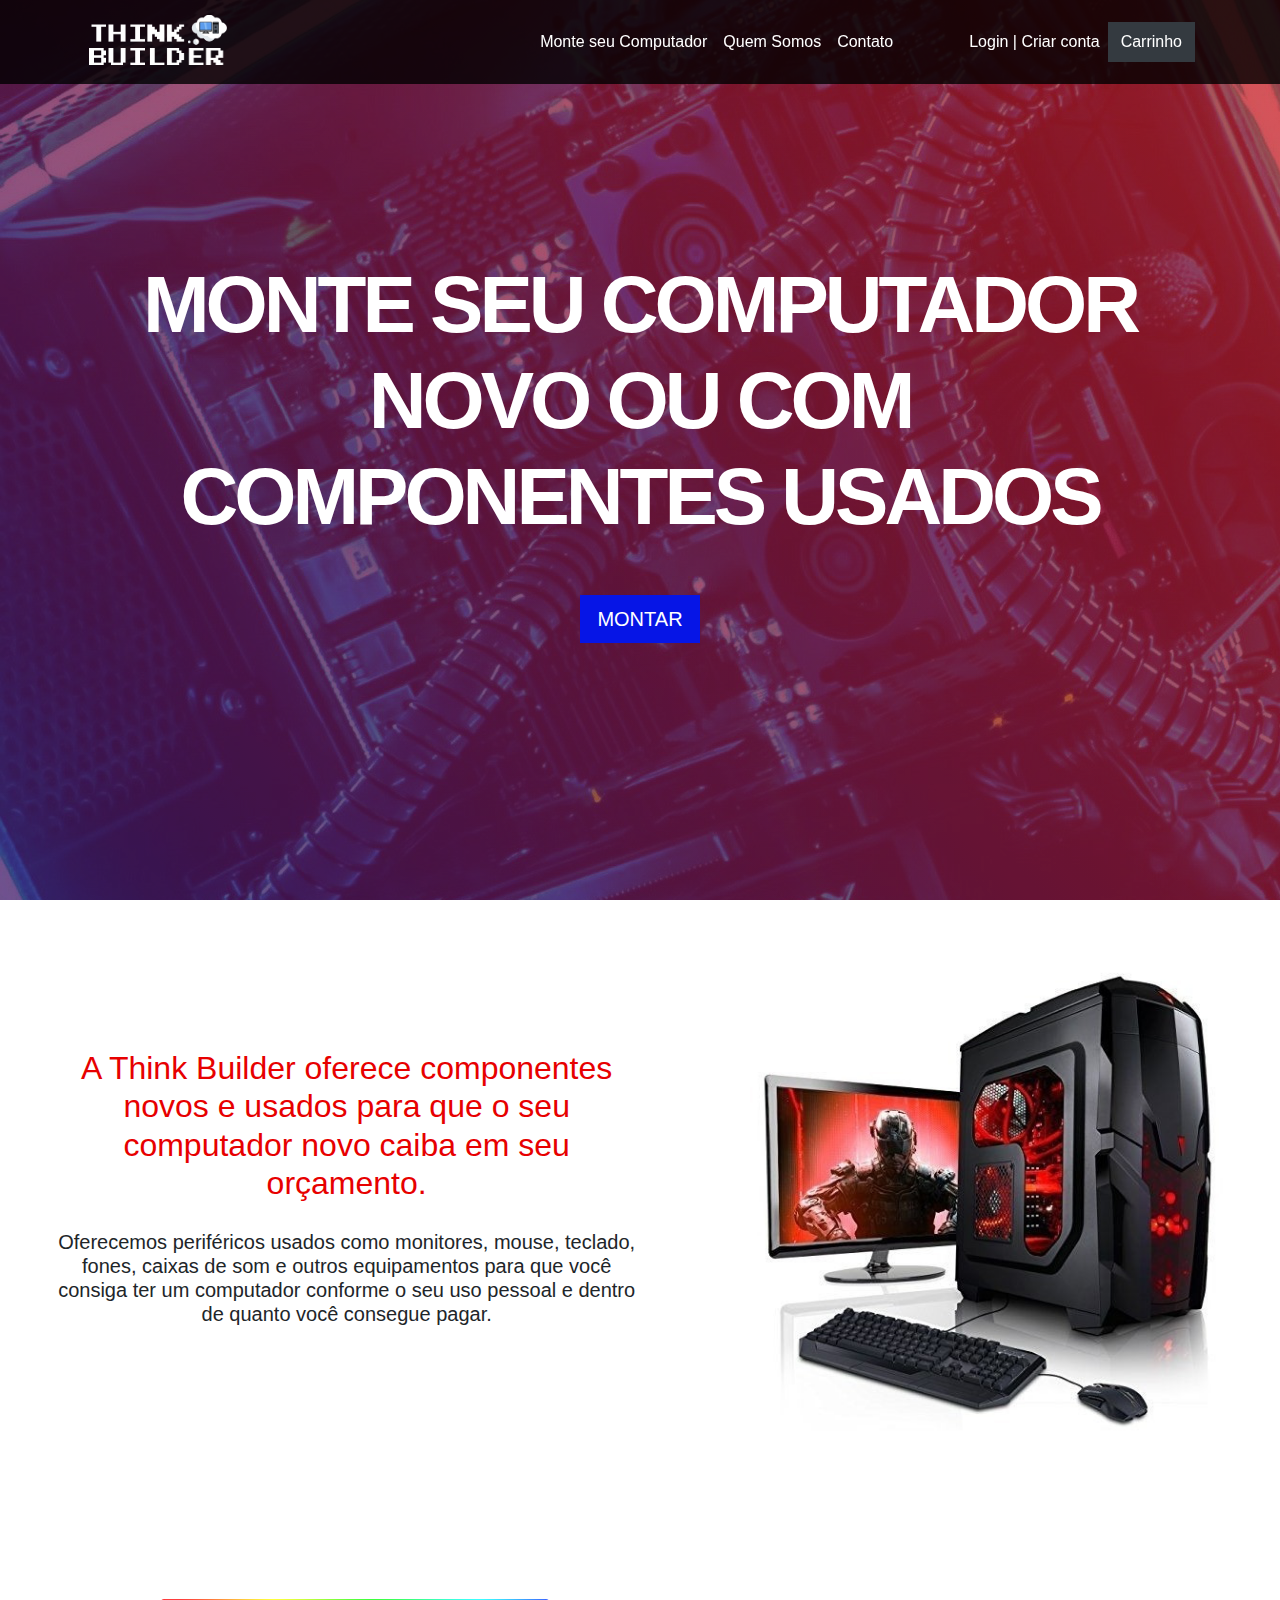
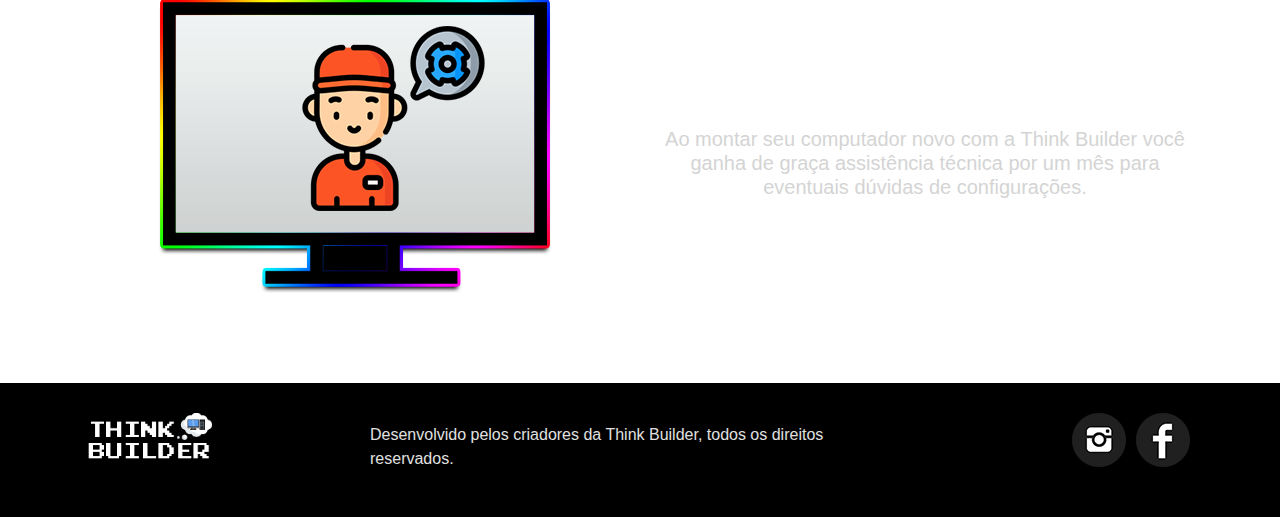
<file: index.html>
<!DOCTYPE html>
<html lang="pt-br">
    <head>
        <meta charset="utf-8" />
        <meta name="viewport" content="width=device-width, initial-scale=1, shrink-to-fit=no" />
        <!-- Bootstrap CSS -->
        <link rel="stylesheet" href="bootstrap4/css/bootstrap.min.css" />
        <!-- Estilo customizado -->
        <link rel="stylesheet" type="text/css" href="css/estilo.css" />
        <!--Font Awesome: 
         usado para o ícone de encolhimento de menu-->
        <link rel="stylesheet" href="https://use.fontawesome.com/releases/v5.3.1/css/all.css" integrity="sha384-mzrmE5qonljUremFsqc01SB46JvROS7bZs3IO2EmfFsd15uHvIt+Y8vEf7N7fWAU" crossorigin="anonymous" />
        <title>Think Builder</title>
	</head>

    <body>
        <!--Header/Topo-->
        <header>
            <nav class="navbar navbar-expand-md fixed-top navbar-light navbar-transparente">
                <div class="container">
					<a href="index.html" class="navbar-brand"><img src="imagens/think-builder-logo-m.png" width="145" /></a>

                    <button class="navbar-toggler" data-toggle="collapse" data-target="#nav-principal">
                        <i class="fas fa-bars"></i>
					</button>

                    <div class="collapse navbar-collapse" id="nav-principal">
                        <ul class="navbar-nav ml-auto">
                            <li class="nav-item">
                                <a href="" class="nav-link">Monte seu Computador</a>
							</li>

                            <li class="nav-item">
                                <a href="quem-somos.html" class="nav-link">Quem Somos</a>
							</li>

                            <li class="nav-item">
                                <a href="contato.html" class="nav-link">Contato</a>
							</li>

							<li class="nav-item divisor"></li>

                            <li class="nav-item">
                                <a href="login.html" class="nav-link">Login | Criar conta</a>
							</li>

                            <button class="btn btn-dark" type="carrinho" style="border-radius: 0px;"><i class="fas fa-shopping-cart"></i> Carrinho</button>
                        </ul>
                    </div>
                </div>
            </nav>
		</header>

        <!--Carousel/Slides-->
        <!--
         <div id="carouselIndicators" class="carousel slide carousel-fade" data-ride="carousel" width="900px">
           <div class="carousel-inner">
             
             <ol class="carousel-indicators">
               <li data-target="#carouselIndicators" data-slide-to="0" class="active"></li>
               <li data-target="#carouselIndicators" data-slide-to="1"></li>
               <li data-target="#carouselIndicators" data-slide-to="2"></li>
             </ol>
         
             <div class="carousel-item active">
               <img src="imagens/Sem Título-1.png" class="d-block w-100" alt="...">
             </div>
             <div class="carousel-item">
               <img src="imagens/Sem Título-2.png" class="d-block w-100" alt="...">
             </div>
             <div class="carousel-item">
               <img src="imagens/Sem Título-3.png" class="d-block w-100" alt="...">
             </div>
           </div>
           <a class="carousel-control-prev" href="#carouselIndicators" role="button" data-slide="prev">
             <span class="carousel-control-prev-icon" aria-hidden="true"></span>
             <span class="sr-only">Previous</span>
           </a>
           <a class="carousel-control-next" href="#carouselIndicators" role="button" data-slide="next">
             <span class="carousel-control-next-icon" aria-hidden="true"></span>
             <span class="sr-only">Next</span>
           </a>
         </div>
		 -->

        <!--Conteúdo-->
        <section id="home" class="d-flex">
            <div class="container align-self-center">
                <div class="row">
                    <div class="col-md-12 capa">
						<h1>MONTE SEU COMPUTADOR NOVO OU COM COMPONENTES USADOS</h1>

                        <a href="" class="btn btn-lg btn-custom btn-azul">Montar</a>
                    </div>
                </div>
            </div>
		</section>

        <!----Seção de Conteúdo 2---->
        <section id="section-2" class="box">
            <div class="container-fluid">
                <div class="row justify-content-around">
                    <div class="col-md-6 alinhar-texto">
						<h2>A Think Builder oferece componentes novos e usados para que o seu computador novo caiba em seu orçamento.</h2>

                        <h5>
                            Oferecemos periféricos usados como monitores, mouse, teclado, fones, caixas de som e outros equipamentos para que você consiga ter um computador conforme o seu uso pessoal e dentro de quanto você consegue pagar.
                        </h5>
					</div>

                    <div class="col-md-5">
                        <img class="imagem-section" src="imagens/pc-sem-fundo-2.jpg" class="img-fluid" />
                    </div>
                </div>
            </div>
        </section>
        <!----Seção de Conteúdo 3---->
        <section id="section-3" class="box">
            <div class="container">
                <div class="row">
                    <div class="col-md-6">
                        <img src="imagens/section-3-image.png" />
					</div>

                    <div class="col-md-6 alinhar-texto">
						<h2>1 mês de serviços técnicos de graça!</h2>

                        <h5>Ao montar seu computador novo com a Think Builder você ganha de graça assistência técnica por um mês para eventuais dúvidas de configurações.</h5>
                    </div>
                </div>
            </div>
		</section>

        <!----Rodapé---->
        <footer>
            <div class="container">
                <div class="row">
                    <div class="col-md-3">
                        <img src="imagens/think-builder-logo-m.png" width="130" />
					</div>

                    <div class="col-md-6">
                        <p>Desenvolvido pelos criadores da Think Builder, todos os direitos reservados.</p>
					</div>

                    <div class="col-md-3">
                        <ul>
                            <li>
                                <a href=""><img src="imagens/facebook.png" /></a>
							</li>

                            <li>
                                <a href=""><img src="imagens/instagram.png" /></a>
                            </li>
                        </ul>
                    </div>
                </div>
            </div>
		</footer>

        <script src="https://code.jquery.com/jquery-3.4.1.slim.min.js" integrity="sha384-J6qa4849blE2+poT4WnyKhv5vZF5SrPo0iEjwBvKU7imGFAV0wwj1yYfoRSJoZ+n" crossorigin="anonymous"></script>
        <script src="https://cdn.jsdelivr.net/npm/popper.js@1.16.0/dist/umd/popper.min.js" integrity="sha384-Q6E9RHvbIyZFJoft+2mJbHaEWldlvI9IOYy5n3zV9zzTtmI3UksdQRVvoxMfooAo" crossorigin="anonymous"></script>
        <script src="https://stackpath.bootstrapcdn.com/bootstrap/4.4.1/js/bootstrap.min.js" integrity="sha384-wfSDF2E50Y2D1uUdj0O3uMBJnjuUD4Ih7YwaYd1iqfktj0Uod8GCExl3Og8ifwB6" crossorigin="anonymous"></script>
    </body>
</html>
</file>
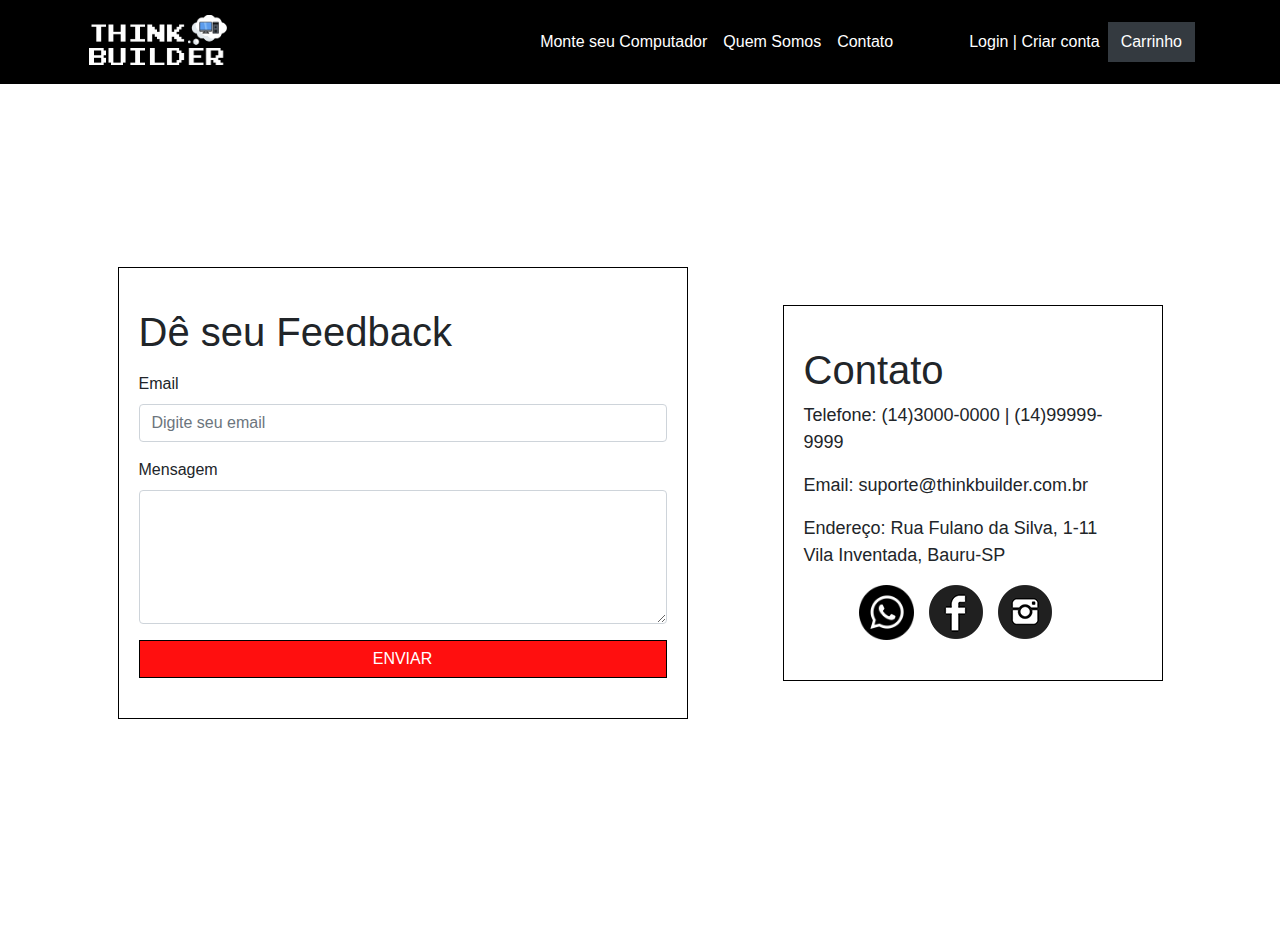
<file: contato.html>
<!DOCTYPE html>
<html lang="pt-br">
    <head>
        <meta charset="utf-8" />

        <meta name="viewport" content="width=device-width, initial-scale=1, shrink-to-fit=no" />

        <link rel="stylesheet" href="bootstrap4/css/bootstrap.min.css" />

        <link rel="stylesheet" type="text/css" href="css/contato.css" />

        <!--Font Awesome-->
        <link rel="stylesheet" href="https://use.fontawesome.com/releases/v5.3.1/css/all.css" integrity="sha384-mzrmE5qonljUremFsqc01SB46JvROS7bZs3IO2EmfFsd15uHvIt+Y8vEf7N7fWAU" crossorigin="anonymous" />

        <title>Contato</title>
	</head>

    <body>
        <!--Header/Topo-->
        <header>
            <nav class="navbar navbar-expand-md fixed-top navbar-light navbar-transparente">
                <div class="container">
                    <a href="index.html" class="navbar-brand"><img src="imagens/think-builder-logo-m.png" width="145" /></a>

                    <button class="navbar-toggler" data-toggle="collapse" data-target="#nav-principal">
                        <i class="fas fa-bars"></i>
                    </button>

                    <div class="collapse navbar-collapse" id="nav-principal">
                        <ul class="navbar-nav ml-auto">
                            <li class="nav-item">
                                <a href="" class="nav-link">Monte seu Computador</a>
							</li>

                            <li class="nav-item">
                                <a href="quem-somos.html" class="nav-link">Quem Somos</a>
							</li>

                            <li class="nav-item">
                                <a href="contato.html" class="nav-link">Contato</a>
                            </li>

                            <li class="nav-item divisor"></li>

                            <li class="nav-item">
                                <a href="login.html" class="nav-link">Login | Criar conta</a>
                            </li>

                            <button class="btn btn-dark" type="carrinho" style="border-radius: 0px;"><i class="fas fa-shopping-cart"></i> Carrinho</button>
                        </ul>
                    </div>
                </div>
            </nav>
        </header>

        <section id="contato">
            <div class="container body-content mt-5">
                <div class="row justify-content-center align-items-center">
                    <div class="col-md-6 box">
                        <form>
                            <h1>Dê seu Feedback</h1>

                            <div class="form-group mt-3">
								<label for="email">Email</label>

                                <input class="form-control" type="text" id="email" placeholder="Digite seu email" />
							</div>

                            <div class="form-group">
								<label for="mensagem">Mensagem</label>

                                <textarea class="form-control" id="mensagem" rows="5"></textarea>
                            </div>

                            <input class="btn btn-block btn-custom" type="submit" value="Enviar" />
                        </form>
                    </div>

                    <div class="col-md-4 offset-md-1 box">
                        <h1>Contato</h1>

                        <p>Telefone: (14)3000-0000 | (14)99999-9999</p>

                        <p>Email: suporte@thinkbuilder.com.br</p>

                        <p>Endereço: Rua Fulano da Silva, 1-11 <br/>
                            Vila Inventada, Bauru-SP</p>

                        <ul>
                            <li><a href=""><img src="imagens/whatsapp.png" width="55px" /></a></li>

                            <li><a href=""><img src="imagens/facebook.png" /></a></li>

                            <li><a href=""><img class="displayed" src="imagens/instagram.png" /></a></li>
                        </ul>
                    </div>
                </div>
            </div>
        </section>

        <script src="https://code.jquery.com/jquery-3.5.1.slim.min.js" integrity="sha384-DfXdz2htPH0lsSSs5nCTpuj/zy4C+OGpamoFVy38MVBnE+IbbVYUew+OrCXaRkfj" crossorigin="anonymous"></script>
        <script src="https://cdn.jsdelivr.net/npm/popper.js@1.16.0/dist/umd/popper.min.js" integrity="sha384-Q6E9RHvbIyZFJoft+2mJbHaEWldlvI9IOYy5n3zV9zzTtmI3UksdQRVvoxMfooAo" crossorigin="anonymous"></script>
        <script src="https://stackpath.bootstrapcdn.com/bootstrap/4.5.0/js/bootstrap.min.js" integrity="sha384-OgVRvuATP1z7JjHLkuOU7Xw704+h835Lr+6QL9UvYjZE3Ipu6Tp75j7Bh/kR0JKI" crossorigin="anonymous"></script>
    </body>
</html>
</file>
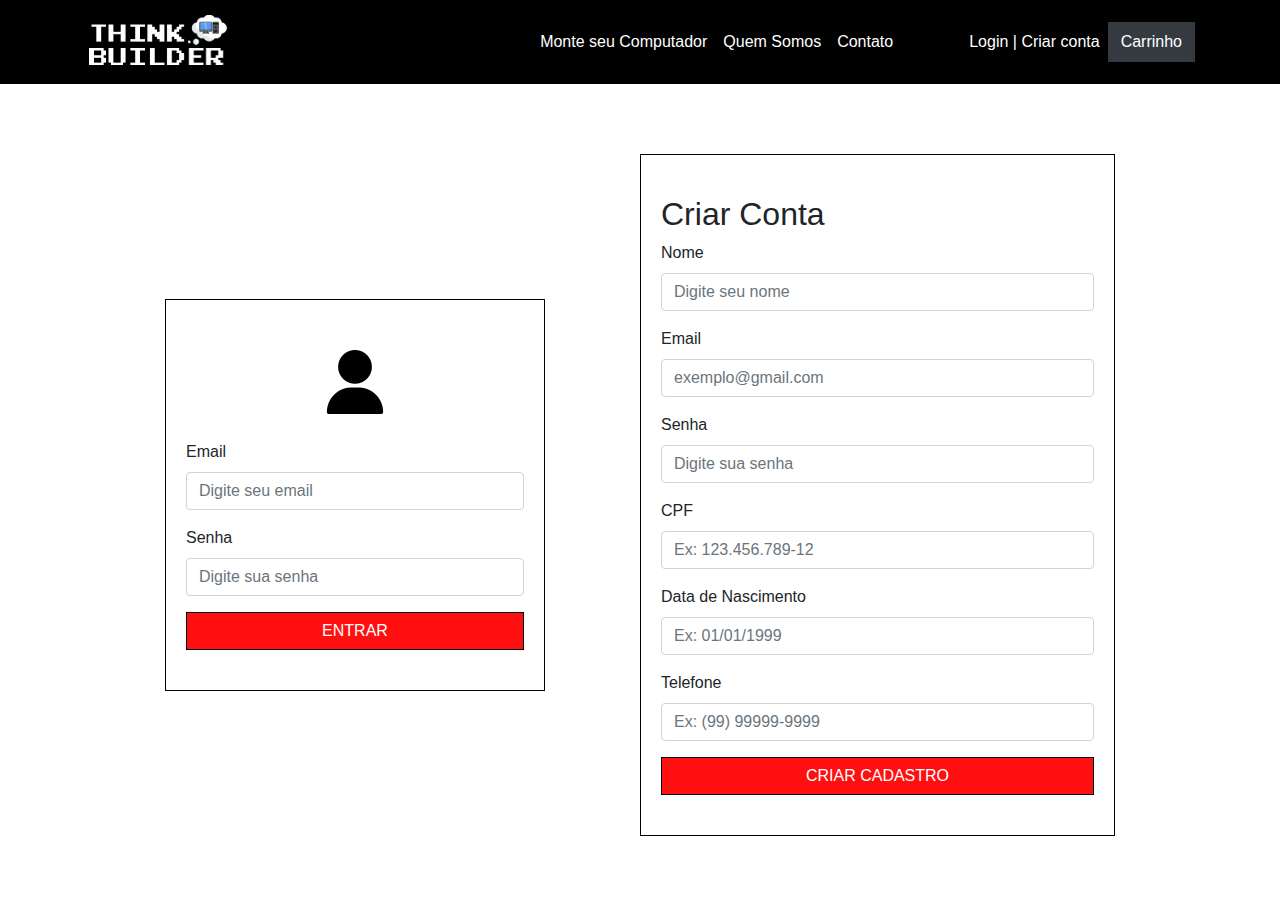
<file: login.html>
<!DOCTYPE html>
<html lang="pt-br">
    <head>
        <meta charset="utf-8" />
        <meta name="viewport" content="width=device-width, initial-scale=1, shrink-to-fit=no" />

        <link rel="stylesheet" href="bootstrap4/css/bootstrap.min.css" />

        <link rel="stylesheet" type="text/css" href="css/login.css" />

        <!--Font Awesome-->
        <link rel="stylesheet" href="https://use.fontawesome.com/releases/v5.3.1/css/all.css" integrity="sha384-mzrmE5qonljUremFsqc01SB46JvROS7bZs3IO2EmfFsd15uHvIt+Y8vEf7N7fWAU" crossorigin="anonymous" />

        <title>Login | Criar Conta</title>
    </head>
    <body>
        <!--Header/Topo-->
        <header>
            <nav class="navbar navbar-expand-md fixed-top navbar-light navbar-transparente">
                <div class="container">
                    <a href="index.html" class="navbar-brand"><img src="imagens/think-builder-logo-m.png" width="145" /></a>

                    <button class="navbar-toggler" data-toggle="collapse" data-target="#nav-principal">
                        <i class="fas fa-bars"></i>
                    </button>

                    <div class="collapse navbar-collapse" id="nav-principal">
                        <ul class="navbar-nav ml-auto">
                            <li class="nav-item">
                                <a href="" class="nav-link">Monte seu Computador</a>
                            </li>

                            <li class="nav-item">
                                <a href="quem-somos.html" class="nav-link">Quem Somos</a>
                            </li>

                            <li class="nav-item">
                                <a href="contato.html" class="nav-link">Contato</a>
                            </li>

                            <li class="nav-item divisor"></li>

                            <li class="nav-item">
                                <a href="login.html" class="nav-link">Login | Criar conta</a>
                            </li>

                            <button class="btn btn-dark" type="carrinho" style="border-radius: 0px;"><i class="fas fa-shopping-cart"></i> Carrinho</button>
                        </ul>
                    </div>
                </div>
            </nav>
        </header>

        <section id="login">
            <div class="container body-content">
                <div class="row justify-content-center align-items-center">
                    <div class="col-md-4 box">
                        <form>
                            <img class="displayed" src="imagens/social.png" />

                            <div class="form-group mt-3">
                                <label for="email">Email</label>

                                <input class="form-control" type="email" id="email" placeholder="Digite seu email" />
                            </div>

                            <div class="form-group">
                                <label for="senha-usuario">Senha</label>

                                <input class="form-control" type="password" id="senha-usuario" placeholder="Digite sua senha" />
                            </div>

                            <input class="btn btn-block btn-custom" type="submit" value="Entrar" />
                        </form>
                    </div>

                    <div class="col-md-5 offset-md-1 box">
                        <form>
                            <h2>Criar Conta</h2>

                            <div class="form-group">
                                <label for="nome">Nome</label>

                                <input class="form-control" type="text" id="nome" placeholder="Digite seu nome" />
                            </div>

                            <div class="form-group">
                                <label for="email">Email</label>

                                <input class="form-control" type="text" id="email" placeholder="exemplo@gmail.com" />
                            </div>

                            <div class="form-group">
                                <label for="senha-usuario">Senha</label>

                                <input class="form-control" type="password" id="senha-usuario" placeholder="Digite sua senha" />
                            </div>

                            <div class="form-group">
                                <label for="cpf">CPF</label>

                                <input class="form-control" type="text" id="cpf" placeholder="Ex: 123.456.789-12" />
                            </div>

                            <div class="form-group">
                                <label for="nascimento">Data de Nascimento</label>

                                <input class="form-control" type="text" id="nascimento" placeholder="Ex: 01/01/1999" />
                            </div>

                            <div class="form-group">
                                <label for="telefone">Telefone</label>

                                <input class="form-control" type="text" id="telefone" placeholder="Ex: (99) 99999-9999" />
                            </div>

                            <input class="btn btn-block btn-custom" type="submit" value="Criar cadastro" />
                        </form>
                    </div>
                </div>
            </div>
        </section>

        <!--JavaScript-->
        <script src="js/login.js"></script>

        <script src="https://code.jquery.com/jquery-3.5.1.slim.min.js" integrity="sha384-DfXdz2htPH0lsSSs5nCTpuj/zy4C+OGpamoFVy38MVBnE+IbbVYUew+OrCXaRkfj" crossorigin="anonymous"></script>
        <script src="https://cdn.jsdelivr.net/npm/popper.js@1.16.0/dist/umd/popper.min.js" integrity="sha384-Q6E9RHvbIyZFJoft+2mJbHaEWldlvI9IOYy5n3zV9zzTtmI3UksdQRVvoxMfooAo" crossorigin="anonymous"></script>
        <script src="https://stackpath.bootstrapcdn.com/bootstrap/4.5.0/js/bootstrap.min.js" integrity="sha384-OgVRvuATP1z7JjHLkuOU7Xw704+h835Lr+6QL9UvYjZE3Ipu6Tp75j7Bh/kR0JKI" crossorigin="anonymous"></script>
    </body>
</html>
</file>
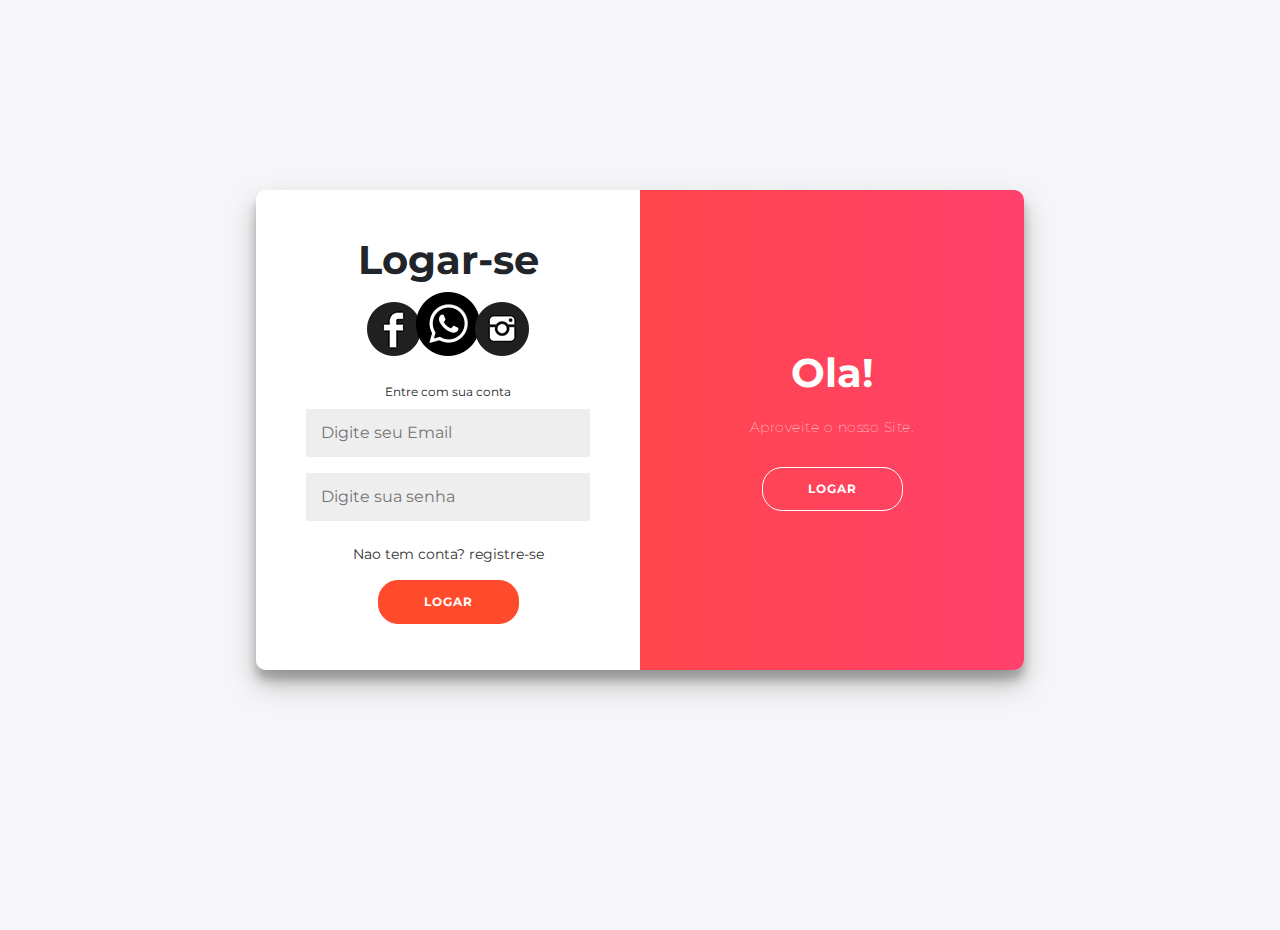
<file: loginv2.html>
<!DOCTYPE html>
<html lang="pt-br">
    <head>
        <meta charset="utf-8" />
        <meta name="viewport" content="width=device-width, initial-scale=1, shrink-to-fit=no" />

        <link rel="stylesheet" href="bootstrap4/css/bootstrap.min.css" />

        <link rel="stylesheet" type="text/css" href="style3.css" />

        <link rel="icon" href="imagens/favicon.ico"/>

        <!--Font Awesome-->
        <link rel="stylesheet" href="https://use.fontawesome.com/releases/v5.3.1/css/all.css" integrity="sha384-mzrmE5qonljUremFsqc01SB46JvROS7bZs3IO2EmfFsd15uHvIt+Y8vEf7N7fWAU" crossorigin="anonymous" />

        <title>Login | Register</title>
    </head>
    <body>
      <div class="container" id="container">
<div class="form-container sign-up-container">

<form action="">
    <h1>Crie Sua Conta</h1>
    <div class="social-container">
        <a href="#" class="social"><img src="imagens/facebook.png"></a>
        <a href="#" class="social"><img src="imagens/whatsapp.png"></a>
        <a href="#" class="social"><img src="imagens/instagram.png"></a>
    </div>
    <span>Registre-se com seu email</span>
    <input type="text" name="name" placeholder="Digite seu Nome">
    <input type="email" name="email" placeholder="Digite seu Email">
    <input type="password" name="password" placeholder="Digite sua Senha">
    <button>Registrar-se</button>
</form>
</div>
<div class="form-container sign-in-container">
    <form action="#">
        <h1>Logar-se</h1>
        <div class="social-container">
        <a href="#" class="social"><img src="imagens/facebook.png"></a>
        <a href="#" class="social"><img src="imagens/whatsapp.png"></a>
        <a href="#" class="social"><img src="imagens/instagram.png"></a>
    </div>
    <span>Entre com sua conta</span>
    <input type="email" name="email" placeholder="Digite seu Email">
    <input type="password" name="password" placeholder="Digite sua senha">
    <a href="#">Nao tem conta? registre-se</a>

    <button>Logar</button>
    </form>
</div>
<div class="overlay-container">
    <div class="overlay">
        <div class="overlay-panel overlay-left">
            <h1>Bem-vindo!</h1>
            <p>Registre-se ao lado.</p>
            <button class="ghost" id="signIn">Registrar-se</button>
        </div>
        <div class="overlay-panel overlay-right">
            <h1>Ola!</h1>
            <p>Aproveite o nosso Site.</p>
            <button class="ghost" id="signUp">Logar</button>
        </div>
    </div>
</div>
</div>

<script type="text/javascript">
    const signUpButton = document.getElementById('signUp');
    const signInButton = document.getElementById('signIn');
    const container = document.getElementById('container');

    signUpButton.addEventListener('click', () => {
        container.classList.add("right-panel-active");
    });
    signInButton.addEventListener('click', () => {
        container.classList.remove("right-panel-active");
    });
</script>

      <script type="text/javascript">
          const singUpButton = document.getElementById('singUp');
          const singUpButton = document.getElementById('singIn');
          const container = document.getElementById('container');

          singUpButton.addEventListener('click',() =>{
            container.classList.add("right-panel-active");
          });

           singInButton.addEventListener('click',() =>{
            container.classList.remove("right-panel-active");
          });

      </script>

    

        <!--JavaScript-->
        <script src="js/login.js"></script>

        <script src="https://code.jquery.com/jquery-3.5.1.slim.min.js" integrity="sha384-DfXdz2htPH0lsSSs5nCTpuj/zy4C+OGpamoFVy38MVBnE+IbbVYUew+OrCXaRkfj" crossorigin="anonymous"></script>
        <script src="https://cdn.jsdelivr.net/npm/popper.js@1.16.0/dist/umd/popper.min.js" integrity="sha384-Q6E9RHvbIyZFJoft+2mJbHaEWldlvI9IOYy5n3zV9zzTtmI3UksdQRVvoxMfooAo" crossorigin="anonymous"></script>
        <script src="https://stackpath.bootstrapcdn.com/bootstrap/4.5.0/js/bootstrap.min.js" integrity="sha384-OgVRvuATP1z7JjHLkuOU7Xw704+h835Lr+6QL9UvYjZE3Ipu6Tp75j7Bh/kR0JKI" crossorigin="anonymous"></script>
    </body>
</html>
</file>
<file: css/estilo.css>
html, body, #home{
    height: 100%;
}

body{
    background: url(../imagens/sem-fundo.png) no-repeat,
    linear-gradient(50deg, #40186a, #ce1c20);
    background-attachment: fixed;
}

/*---Header/Topo---*/
nav.navbar-transparente{
    padding: 10px 0px;
    background: rgba(0,0,0,0.8);
}

.navbar-light .navbar-nav .nav-link{
    color: white;
}

.navbar-light .navbar-nav .nav-link:hover{
    color: #8e9ee1;
}

.navbar-light .navbar-toggler{
    color: white;
}

.divisor{
    margin: 0px 30px;
}

/*---Home---*/
.capa{
    text-align: center;
}

.btn-custom{
    color: white;
    border-radius: 0px;
    text-transform: uppercase;
    transition:  0.4s, color 0.8s;
}

.btn-azul{
    background: #0615e6;
}

.btn-azul:hover{
    background: #e6e92c;
}

.box{
    padding-top: 50px;
    padding-bottom: 40px;
    text-align: center;
}

/*----Seção de Conteúdo 2----*/
#section-2{
    background: white;
}

#section-2 h2{
    color: #e70000;
}

#section-2 h5{
    padding: 20px 5px;
}

/*----Seção de Conteúdo 3----*/
#section-3 h2{
    color: white;
}

#section-3 h5{
    color: rgb(212, 212, 212);
    padding: 20px 5px;
}

/*-----Rodapé----*/

footer{
    background: black;
    padding: 30px 10px;
    position: relative;
}

footer p{
    margin-top: 10px;
    color: rgb(224, 224, 224);
}

footer ul{
    list-style: none;
}

footer li{
    float: right;
    margin: 0 5px;
}

/*----Edições Gerais----*/
h1{
    font-weight: 900;
    letter-spacing: -0.05em;
    margin-bottom: 50px;
    color: white;
    font-family: Montserrat, Helvetica, Arial, sans-serif;
}

.alinhar-texto{
    margin: auto 0px;
}

img{
    max-width: 100%;
}

/*Extra small devices (portrait phones, menor que 576px)*/
@media (max-widht: 575.98px) {
    
}

/*Small devices (landscape phones, 576px e maiores)*/
@media (min-width: 576px) and (max-width: 767.98) {
    h1{
        font-size: 3em;
    }
}

/*Medium devices (tablets, 768px e maiores)*/
@media (min-width: 768px) and (max-width: 991.98px) {
  h1{
      font-size: 3em;
  }
}

/*Large devices (desktops, 992px e maiores)*/
@media (min-width: 992px) and (max-width: 1199.98px) {
    h1{
        font-size: 4em;
    }
}

/*Extra large devices (large desktops, 1200px  e maiores)*/
@media (min-width: 1200px) {
    h1{
        font-size: 5em;
    }
}
</file>
<file: css/contato.css>
html, body, #contato, .container, .row{
    height: 100%;
}

/*---Header/Topo---*/
nav.navbar-transparente{
    padding: 10px 0px;
    background: rgba(0,0,0);
}

.navbar-light .navbar-nav .nav-link{
    color: white;
}

.navbar-light .navbar-nav .nav-link:hover{
    color: #8e9ee1;
}

.navbar-light .navbar-toggler{
    color: white;
}

.divisor{
    margin: 0px 30px;
}

/*---Conteúdo---*/

#contato ul{
    list-style: none;
}

#contato li{
    float: left;
}

.box{
    padding: 40px 20px;
    border: 1px solid black;
    margin-bottom: 10px;
}

.btn-custom{
    color: white;
    background: rgb(255, 15, 15);
    border: 1px solid black;
    border-radius: 0px;
    text-transform: uppercase;
}

.btn-custom:hover{
    color: white;
    background: black
}

/*---Edições Gerais---*/
p{
    font-size: 18px;
    word-wrap: break-word;
}

#contato img{
    margin-left: 15px;
}

img.displayed {
    display: block;
    margin-left: auto;
    margin-right: auto;
}

/*Small devices (tablets, 768px e menores)*/
@media (max-width: 768px){
    #contato img{
        margin-left: 50px;
    }
}

/*Medium devices (tablets, 991px e menores)*/
@media (min-width:768px) and (max-width: 991.98px) {
    #contato img{
        margin: 5px;
    }
  }
</file>
<file: css/login.css>
html, body, #login, .container, .row{
    height: 100%;
}

#login{
    padding-top: 100px;
    min-height: 100%;
    position: relative;
}

/*---Header/Topo---*/
nav.navbar-transparente{
    padding: 10px 0px;
    background: rgba(0,0,0,1);
}

.navbar-light .navbar-nav .nav-link{
    color: white;
}

.navbar-light .navbar-nav .nav-link:hover{
    color: #8e9ee1;
}

.navbar-light .navbar-toggler{
    color: white;
}

.divisor{
    margin: 0px 30px;
}

/*--Conteúdo--*/
#login img{
    padding: 10px;
    max-width: 100%;
}

#login label{
    text-align: left;
}

img.displayed {
    display: block;
    margin-left: auto;
    margin-right: auto;
}

.box{
    padding: 40px 20px;
    border: 1px solid black;
    margin-bottom: 10px;
}

.btn-custom{
    color: white;
    background: rgb(255, 15, 15);
    border: 1px solid black;
    border-radius: 0px;
    text-transform: uppercase;
}

.btn-custom:hover{
    color: white;
    background: black
}
</file>
<file: style3.css>
@import url('https://fonts.googleapis.com/css?family=Montserrat:400,800');

* {
	box-sizing: border-box;
}

body {
	background: #f6f5f7;
	display: flex;
	justify-content: center;
	align-items: center;
	flex-direction: column;
	font-family: 'Montserrat', sans-serif;
	height: 100vh;
	margin: -20px 0 50px;
}

h1 {
	font-weight: bold;
	margin: 0;
}

h2 {
	text-align: center;
}

p {
	font-size: 14px;
	font-weight: 100;
	line-height: 20px;
	letter-spacing: 0.5px;
	margin: 20px 0 30px;
}

span {
	font-size: 12px;
}

a {
	color: #333;
	font-size: 14px;
	text-decoration: none;
	margin: 15px 0;
}

button {
	border-radius: 20px;
	border: 1px solid #FF4B2B;
	background-color: #FF4B2B;
	color: #FFFFFF;
	font-size: 12px;
	font-weight: bold;
	padding: 12px 45px;
	letter-spacing: 1px;
	text-transform: uppercase;
	transition: transform 80ms ease-in;
}

button:active {
	transform: scale(0.95);
}

button:focus {
	outline: none;
}

button.ghost {
	background-color: transparent;
	border-color: #FFFFFF;
}

form {
	background-color: #FFFFFF;
	display: flex;
	align-items: center;
	justify-content: center;
	flex-direction: column;
	padding: 0 50px;
	height: 100%;
	text-align: center;
}

input {
	background-color: #eee;
	border: none;
	padding: 12px 15px;
	margin: 8px 0;
	width: 100%;
}

.container {
	background-color: #fff;
	border-radius: 10px;
  	box-shadow: 0 14px 28px rgba(0,0,0,0.25), 
			0 10px 10px rgba(0,0,0,0.22);
	position: relative;
	overflow: hidden;
	width: 768px;
	max-width: 100%;
	min-height: 480px;
}

.form-container {
	position: absolute;
	top: 0;
	height: 100%;
	transition: all 0.6s ease-in-out;
}

.sign-in-container {
	left: 0;
	width: 50%;
	z-index: 2;
}

.container.right-panel-active .sign-in-container {
	transform: translateX(100%);
}

.sign-up-container {
	left: 0;
	width: 50%;
	opacity: 0;
	z-index: 1;
}

.container.right-panel-active .sign-up-container {
	transform: translateX(100%);
	opacity: 1;
	z-index: 5;
	animation: show 0.6s;
}

@keyframes show {
	0%, 49.99% {
		opacity: 0;
		z-index: 1;
	}
	
	50%, 100% {
		opacity: 1;
		z-index: 5;
	}
}

.overlay-container {
	position: absolute;
	top: 0;
	left: 50%;
	width: 50%;
	height: 100%;
	overflow: hidden;
	transition: transform 0.6s ease-in-out;
	z-index: 100;
}

.container.right-panel-active .overlay-container{
	transform: translateX(-100%);
}

.overlay {
	background: #FF416C;
	background: -webkit-linear-gradient(to right, #FF4B2B, #FF416C);
	background: linear-gradient(to right, #FF4B2B, #FF416C);
	background-repeat: no-repeat;
	background-size: cover;
	background-position: 0 0;
	color: #FFFFFF;
	position: relative;
	left: -100%;
	height: 100%;
	width: 200%;
  	transform: translateX(0);
	transition: transform 0.6s ease-in-out;
}

.container.right-panel-active .overlay {
  	transform: translateX(50%);
}

.overlay-panel {
	position: absolute;
	display: flex;
	align-items: center;
	justify-content: center;
	flex-direction: column;
	padding: 0 40px;
	text-align: center;
	top: 0;
	height: 100%;
	width: 50%;
	transform: translateX(0);
	transition: transform 0.6s ease-in-out;
}

.overlay-left {
	transform: translateX(-20%);
}

.container.right-panel-active .overlay-left {
	transform: translateX(0);
}

.overlay-right {
	right: 0;
	transform: translateX(0);
}

.container.right-panel-active .overlay-right {
	transform: translateX(20%);
}

.social-container {
	margin: 20px 0;
}

.social-container a {
	border: 1px solid #DDDDDD;
	border-radius: 50%;
	display: inline-flex;
	justify-content: center;
	align-items: center;
	margin: 0 5px;
	height: 40px;
	width: 40px;
}
</file>
